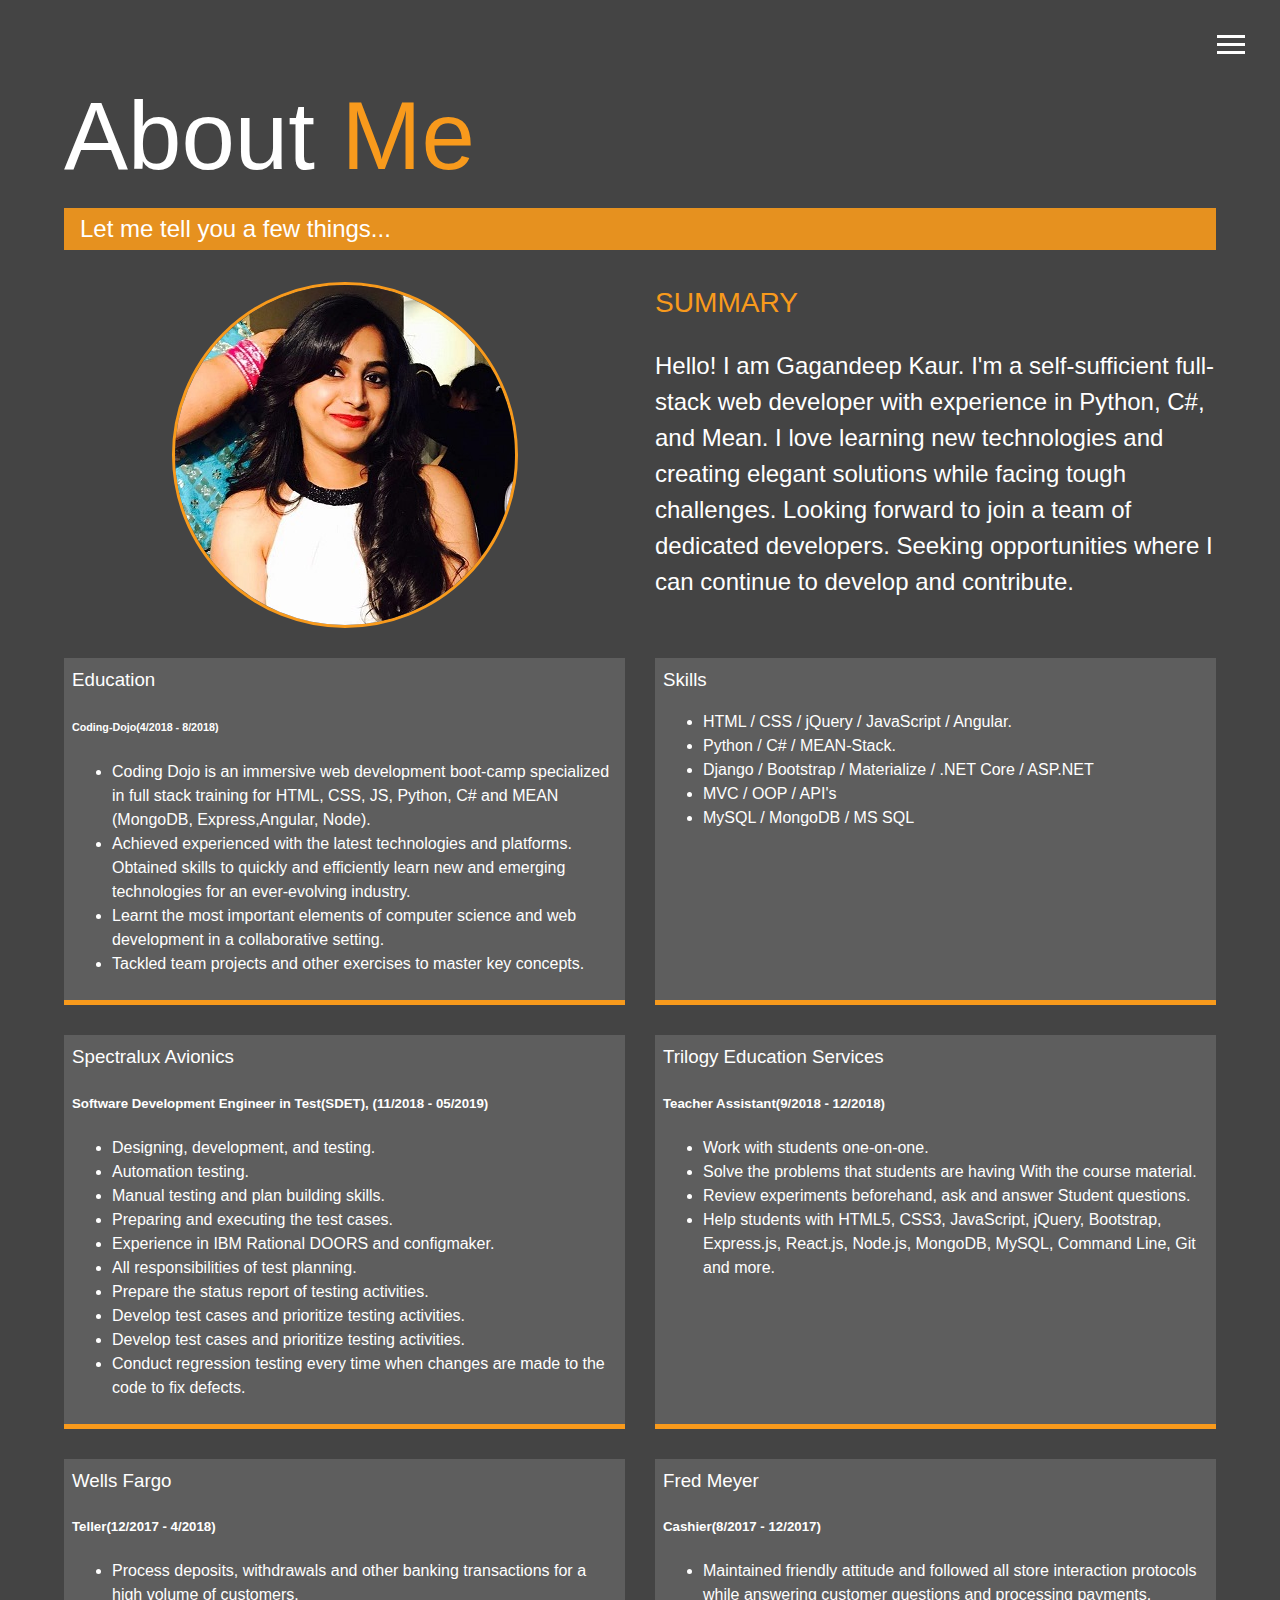
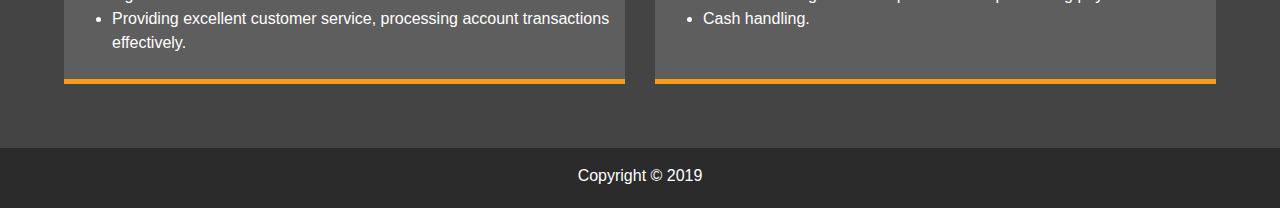
<file: docs/about.html>
<!DOCTYPE html>
<html lang="en">
  <head>
    <meta charset="UTF-8" />
    <meta name="viewport" content="width=device-width, initial-scale=1.0" />
    <meta http-equiv="X-UA-Compatible" content="ie=edge" />
    <link
      rel="stylesheet"
      href="https://use.fontawesome.com/releases/v5.5.0/css/all.css"
      integrity="sha384-B4dIYHKNBt8Bc12p+WXckhzcICo0wtJAoU8YZTY5qE0Id1GSseTk6S+L3BlXeVIU"
      crossorigin="anonymous"
    />
    <link rel="stylesheet" href="css/main.css" />
    <title>About Me</title>
  </head>

  <body>
    <!-- Menu -->
    <header>
      <!-- Menu Button -->
      <div class="menu-btn">
        <div class="btn-line"></div>
        <div class="btn-line"></div>
        <div class="btn-line"></div>
      </div>
      <!-- Menu Items -->
      <nav class="menu">
        <div class="menu-branding"><div class="portrait"></div></div>
        <ul class="menu-nav">
          <li class="nav-item">
            <a href="index.html" class="nav-link">Home</a>
          </li>
          <li class="nav-item current">
            <a href="about.html" class="nav-link">About Me</a>
          </li>
          <li class="nav-item">
            <a href="projects.html" class="nav-link">My Projects</a>
          </li>
          <li class="nav-item">
            <a href="contact.html" class="nav-link">How To Reach Me</a>
          </li>
        </ul>
      </nav>
    </header>

    <main id="about">
      <h1 class="lg-heading">About <span class="text-secondary">Me</span></h1>
      <h2 class="sm-heading">Let me tell you a few things...</h2>
      <div class="about-info">
        <img src="img/profileCopy3.jpg" alt="" class="bio-img" />

        <div class="bio">
          <h3 class="text-secondary">SUMMARY</h3>
          <p>
            Hello! I am Gagandeep Kaur. I'm a self-sufficient full-stack
            web developer with experience in Python, C#, and Mean. I
            love learning new technologies and creating elegant solutions while
            facing tough challenges. Looking forward to join a team of dedicated 
            developers. Seeking opportunities where I can continue to develop and contribute.
          </p>
        </div>

        <div class="job job-1">
            <h3>Education</h3>
            <h6>Coding-Dojo(4/2018 - 8/2018)</h6>
            <p>
              <ul>
                <li>Coding Dojo is an immersive web development boot-camp specialized in full stack training for HTML, CSS, JS, Python, C# and MEAN (MongoDB, Express,Angular, Node).</li> 
                <li>Achieved experienced with the latest technologies and platforms. Obtained skills to quickly and efficiently learn new and emerging technologies for an ever-evolving industry.</li>
                <li>Learnt the most important elements of computer science and web development in a collaborative setting.</li>
                <li>Tackled team projects and other exercises to master key concepts.</li>
              </ul>
            </p>
          </div>

          <div class="job job-2">
              <h3>Skills</h3>
              <p>
                <ul>
                  <li> HTML / CSS / jQuery / JavaScript / Angular.</li> 
                  <li> Python / C# / MEAN-Stack.</li>
                  <li>Django / Bootstrap / Materialize / .NET Core / ASP.NET</li>
                  <li>MVC / OOP / API's</li>
                  <li>MySQL  / MongoDB / MS SQL</li>
                </ul>
              </p>
          </div>
        <!-- Job 1 -->
        <div class="job job-3">
          <h3>Spectralux Avionics</h3>
          <h5>Software Development Engineer in Test(SDET), (11/2018 - 05/2019)</h5>
          <p>
            <ul>
              <li>Designing, development, and testing.</li>
              <li>Automation testing.</li>
              <li>Manual testing and plan building skills.</li>
              <li>Preparing and executing the test cases.</li>
              <li>Experience in IBM Rational DOORS and configmaker.</li>
              <li>All responsibilities of test planning.</li>
              <li>Prepare the status report of testing activities.</li>
              <li>Develop test cases and prioritize testing activities.</li>
              <li>Develop test cases and prioritize testing activities.</li>
              <li>Conduct regression testing every time when changes are made to the code to fix defects.</li>
            </ul>
          </p>
        </div>
        <div class="job job-4">
            <h3>Trilogy Education Services</h3>
            <h5>Teacher Assistant(9/2018 - 12/2018)</h5>
            <p>
              <ul>
                <li>Work with students one-on-one. </li>
                <li>Solve the problems that students are having With the course material.</li>
                <li>Review experiments beforehand, ask and answer Student questions.</li>
                <li>Help students with HTML5, CSS3, JavaScript, jQuery, Bootstrap, Express.js, React.js, Node.js, MongoDB, MySQL, Command Line, Git and more.</li>
              </ul>
            </p>
          </div>
        <!-- Job 2 -->
        <div class="job job-5">
          <h3>Wells Fargo</h3>
          <h5>Teller(12/2017 - 4/2018)</h5>
          <p>
              <ul>
                <li>Process deposits, withdrawals and other banking transactions for a high volume of customers.</li> 
                <li>Providing excellent customer service, processing account transactions effectively.</li>
              </ul> 
          </p>
        </div>
        <!-- Job 3 -->
        <div class="job job-6">
          <h3>Fred Meyer</h3>
          <h5>Cashier(8/2017 - 12/2017)</h5>
          <p>
            <ul>
              <li>Maintained friendly attitude and followed all store interaction protocols while answering customer questions and processing payments.</li>
              <li>Cash handling.</li>
            </ul>
          </p>
          
        </div>
      </div>
    </main>

    <footer id="main-footer">Copyright &copy; 2019</footer>

    <script src="js/main.js"></script>
  </body>
</html>
</file>
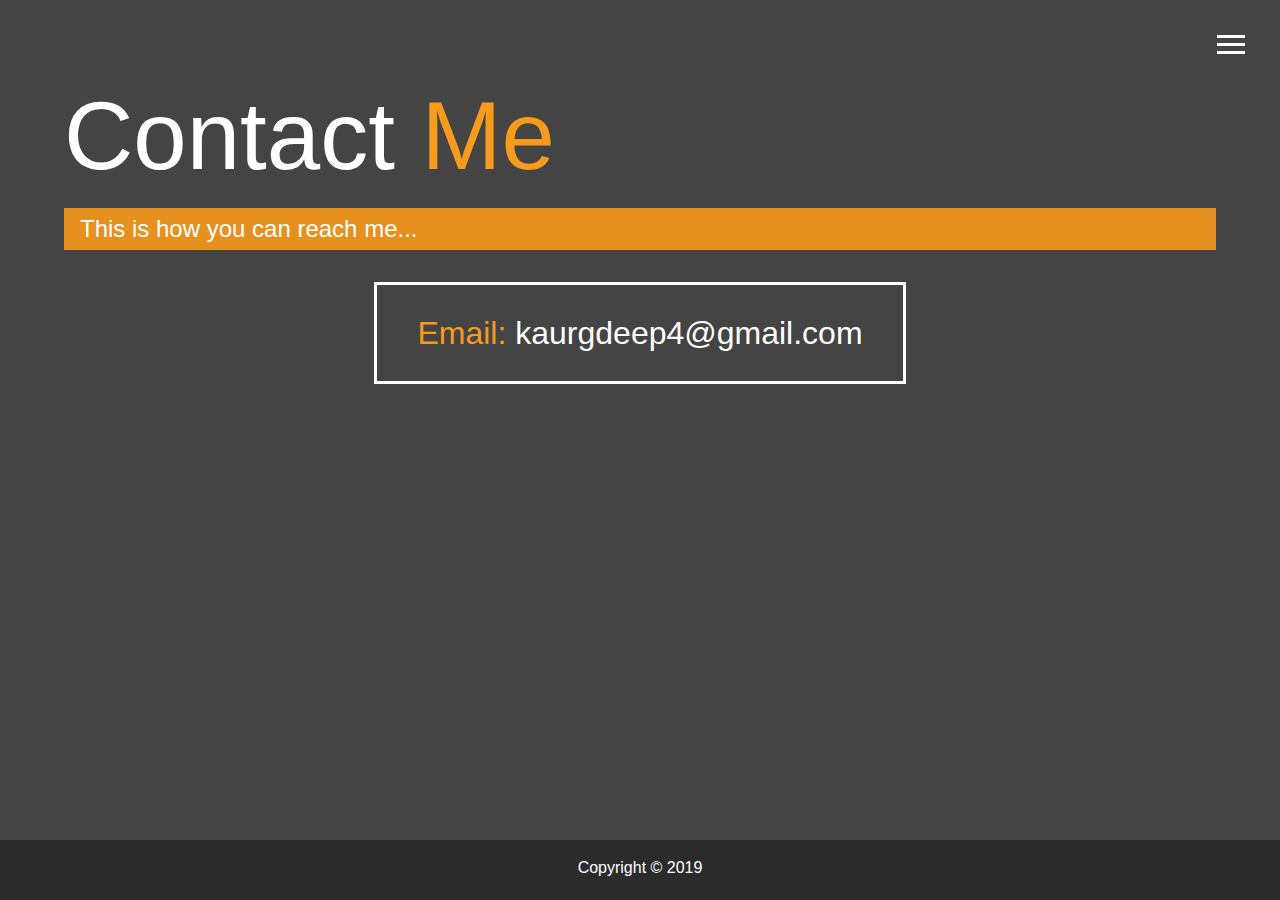
<file: docs/contact.html>
<!DOCTYPE html>
<html lang="en">

<head>
    <meta charset="UTF-8">
    <meta name="viewport" content="width=device-width, initial-scale=1.0">
    <meta http-equiv="X-UA-Compatible" content="ie=edge">
    <link rel="stylesheet" href="https://use.fontawesome.com/releases/v5.5.0/css/all.css" integrity="sha384-B4dIYHKNBt8Bc12p+WXckhzcICo0wtJAoU8YZTY5qE0Id1GSseTk6S+L3BlXeVIU"
        crossorigin="anonymous">
    <link rel="stylesheet" href="css/main.css">
    <title>Contact Me</title>
</head>

<body>
    <!-- Menu -->
    <header>
        <!-- Menu Buttons -->
        <div class="menu-btn">
            <div class="btn-line"></div>
            <div class="btn-line"></div>
            <div class="btn-line"></div>
        </div>
        <!-- Menu Items -->
        <nav class="menu">
            <div class="menu-branding">
                <div class="portrait"></div>
            </div>
            <ul class="menu-nav">
                <li class="nav-item">
                    <a href="index.html" class="nav-link">Home</a>
                </li>
                <li class="nav-item">
                    <a href="about.html" class="nav-link">About Me</a>
                </li>
                <li class="nav-item">
                    <a href="projects.html" class="nav-link">My Projects</a>
                </li>
                <li class="nav-item current">
                    <a href="contact.html" class="nav-link">How To Reach Me</a>
                </li>
            </ul>
        </nav>
    </header>

    <!-- Content -->
    <main id="contact">
        <h1 class="lg-heading">Contact <span class="text-secondary">Me</span></h1>
        <h2 class="sm-heading">This is how you can reach me...</h2>
        <div class="boxes">
            <a href="mailto:kaurgdeep4@gmail.com">
                <div>
                    <span class="text-secondary">Email: </span>
                    kaurgdeep4@gmail.com
                </div>
            </a>
        </div>
    </main>

    <footer id="main-footer">
        Copyright &copy; 2019
    </footer>

    <script src="js/main.js"></script>
</body>

</html>
</file>
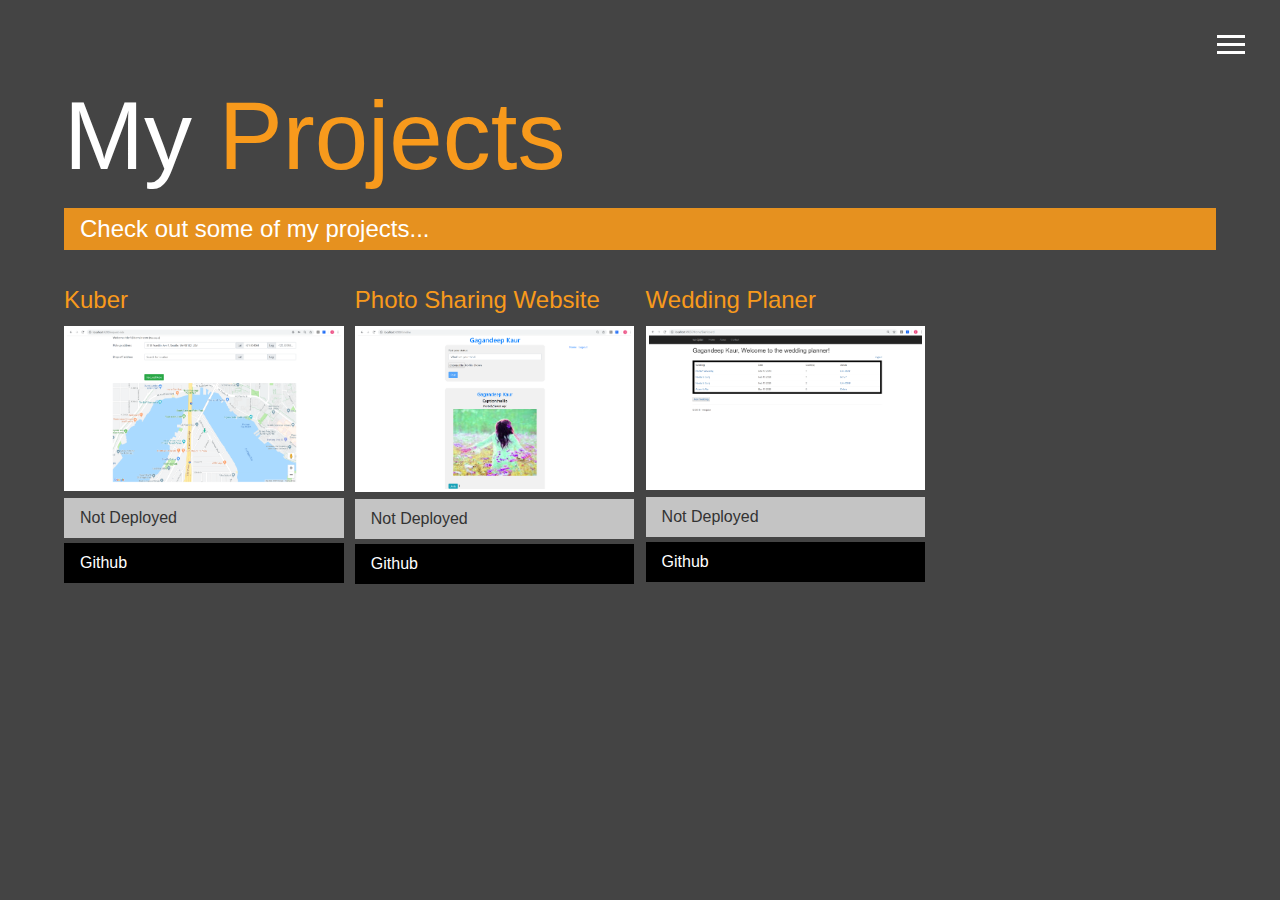
<file: docs/projects.html>
<!DOCTYPE html>
<html lang="en">

<head>
  <meta charset="UTF-8" />
  <meta name="viewport" content="width=device-width, initial-scale=1.0" />
  <meta http-equiv="X-UA-Compatible" content="ie=edge" />
  <link rel="stylesheet" href="https://use.fontawesome.com/releases/v5.5.0/css/all.css" integrity="sha384-B4dIYHKNBt8Bc12p+WXckhzcICo0wtJAoU8YZTY5qE0Id1GSseTk6S+L3BlXeVIU"
    crossorigin="anonymous" />
  <link rel="stylesheet" href="css/main.css" />
  <title>View My Work</title>
</head>

<body>
  <header>
    <div class="menu-btn">
      <div class="btn-line"></div>
      <div class="btn-line"></div>
      <div class="btn-line"></div>
    </div>

    <nav class="menu">
      <div class="menu-branding">
        <div class="portrait"></div>
      </div>
      <ul class="menu-nav">
        <li class="nav-item">
          <a href="index.html" class="nav-link">Home</a>
        </li>
        <li class="nav-item">
          <a href="about.html" class="nav-link">About Me</a>
        </li>
        <li class="nav-item current">
          <a href="projects.html" class="nav-link">My Projects</a>
        </li>
        <li class="nav-item">
          <a href="contact.html" class="nav-link">How To Reach Me</a>
        </li>
      </ul>
    </nav>
  </header>

  <main id="work">
    <h1 class="lg-heading">My <span class="text-secondary">Projects</span></h1>
    <h2 class="sm-heading">Check out some of my projects...</h2>
    <div class="projects">
        <div class="item">
            <h2 class="text-secondary">Kuber</h2>
            <a href="https://github.com/kaurgdeep/Kuber">
              <img src="img/projects/Screenshot (89).png" alt="Project 2" />
            </a>
            <a class="btn-light">
              <i class="fas fa-eye"></i> Not Deployed
            </a>
            <a href="https://github.com/kaurgdeep/Kuber" class="btn-dark">
              <i class="fab fa-github"></i> Github
            </a>
          </div>
          <!-- Project 2 -->
      <div class="item">
          <h2 class="text-secondary">Photo Sharing Website</h2>
          <a href="https://github.com/kaurgdeep/Instagramapp">
            <img src="img/projects/Screenshot (107).png" alt="Project 2" />
          </a>
          <a class="btn-light">
            <i class="fas fa-eye"></i> Not Deployed
          </a>
          <a href="https://github.com/kaurgdeep/Instagramapp" class="btn-dark">
            <i class="fab fa-github"></i> Github
          </a>
        </div>
        <!-- Project 3 -->
        <div class="item">
          <h2 class="text-secondary">Wedding Planer</h2>
          <a href="https://github.com/kaurgdeep/WeddingProject">
            <img src="img/projects/Screenshot (119).png" alt="Project 3" />
          </a>
          <a class="btn-light">
            <i class="fas fa-eye"></i> Not Deployed
          </a>
          <a href="https://github.com/kaurgdeep/WeddingProject" class="btn-dark">
            <i class="fab fa-github"></i> Github
          </a>
        </div>
      
    </div>
  </main>

  <script src="js/main.js"></script>
</body>

</html>
</file>
<file: docs/css/main.css>
.menu-btn {
  position: absolute;
  z-index: 3;
  right: 35px;
  top: 35px;
  cursor: pointer;
  transition: all 0.5s ease-out; }
  .menu-btn .btn-line {
    width: 28px;
    height: 3px;
    margin: 0 0 5px 0;
    background: #fff;
    transition: all 0.5s ease-out; }
  .menu-btn.close {
    transform: rotate(180deg); }
    .menu-btn.close .btn-line:nth-child(1) {
      transform: rotate(45deg) translate(5px, 5px); }
    .menu-btn.close .btn-line:nth-child(2) {
      opacity: 0; }
    .menu-btn.close .btn-line:nth-child(3) {
      transform: rotate(-45deg) translate(7px, -6px); }

.menu {
  position: fixed;
  top: 0;
  width: 100%;
  opacity: 0.95;
  visibility: hidden; }
  .menu.show {
    visibility: visible; }
  .menu-branding, .menu-nav {
    display: flex;
    flex-flow: column wrap;
    align-items: center;
    justify-content: center;
    float: left;
    width: 50%;
    height: 100vh;
    overflow: hidden; }
  .menu-nav {
    margin: 0;
    padding: 0;
    background: #373737;
    list-style: none;
    transform: translate3d(0, -100%, 0);
    transition: all 0.5s ease-out; }
    .menu-nav.show {
      transform: translate3d(0, 0, 0); }
  .menu-branding {
    background: #444;
    transform: translate3d(0, 100%, 0);
    transition: all 0.5s ease-out; }
    .menu-branding.show {
      transform: translate3d(0, 0, 0); }
    .menu-branding .portrait {
      width: 350px;
      height: 350px;
      background: url(../img/profileCopy3.jpg);
      border-radius: 50%;
      border: solid 3px #f89a1c; }
  .menu .nav-item {
    transform: translate3d(600px, 0, 0);
    transition: all 0.5s ease-out; }
    .menu .nav-item.show {
      transform: translate3d(0, 0, 0); }
    .menu .nav-item.current > a {
      color: #f89a1c; }
  .menu .nav-link {
    display: inline-block;
    position: relative;
    font-size: 30px;
    text-transform: uppercase;
    padding: 1rem 0;
    font-weight: 300;
    color: #fff;
    text-decoration: none;
    transition: all 0.5s ease-out; }
    .menu .nav-link:hover {
      color: #f89a1c; }

.nav-item:nth-child(1) {
  transition-delay: 0.1s; }

.nav-item:nth-child(2) {
  transition-delay: 0.2s; }

.nav-item:nth-child(3) {
  transition-delay: 0.3s; }

.nav-item:nth-child(4) {
  transition-delay: 0.4s; }

* {
  box-sizing: border-box; }

body {
  background: #444;
  color: #fff;
  height: 100%;
  margin: 0;
  font-family: "Segoe UI", Tahoma, Geneva, Verdana, sans-serif;
  line-height: 1.5; }
  body#bg-img {
    background: url(../img/background.jpg);
    background-attachment: fixed;
    background-size: cover; }
    body#bg-img:after {
      content: '';
      position: absolute;
      top: 0;
      right: 0;
      width: 100%;
      height: 100%;
      background: rgba(68, 68, 68, 0.9);
      z-index: -1; }

h1,
h2,
h3 {
  margin: 0;
  font-weight: 400; }
  h1.lg-heading,
  h2.lg-heading,
  h3.lg-heading {
    font-size: 6rem; }
  h1.sm-heading,
  h2.sm-heading,
  h3.sm-heading {
    margin-bottom: 2rem;
    padding: 0.2rem 1rem;
    background: rgba(248, 154, 28, 0.9); }

a {
  color: #fff;
  text-decoration: none; }

header {
  position: fixed;
  z-index: 2;
  width: 100%; }

.text-secondary {
  color: #f89a1c; }

main {
  padding: 4rem;
  min-height: calc(100vh - 60px); }
  main .icons {
    margin-top: 1rem; }
    main .icons a {
      padding: 0.4rem; }
      main .icons a:hover {
        color: #f89a1c;
        transition: all 0.5s ease-out; }
  main#home {
    overflow: hidden; }
    main#home h1 {
      margin-top: 20vh; }

.about-info {
  display: grid;
  grid-gap: 30px;
  grid-template-areas: 'bioimage bio'
 'job1 job2'
 'job3 job4'
 'job5 job6';
  grid-template-columns: repeat(2, 1fr); }
  .about-info .bio-img {
    grid-area: bioimage;
    margin: auto;
    border-radius: 50%;
    border: solid 3px #f89a1c; }
  .about-info .bio {
    grid-area: bio;
    font-size: 1.5rem; }
  .about-info .job-1 {
    grid-area: job1; }
  .about-info .job-2 {
    grid-area: job2; }
  .about-info .job-3 {
    grid-area: job3; }
  .about-info .job-4 {
    grid-area: job4; }
  .about-info .job-5 {
    grid-area: job5; }
  .about-info .job-6 {
    grid-area: job6; }  
  .about-info .job {
    background: #5e5e5e;
    padding: 0.5rem;
    border-bottom: solid 5px #f89a1c; }

.projects {
  display: grid;
  grid-gap: 0.7rem;
  grid-template-columns: repeat(3, 1fr); }
  .projects .item h2 {
    margin-bottom: .5rem; }
  .projects img {
    width: 100%;
    border: #fff solid 3px; }
    .projects img:hover {
      opacity: 0.5;
      border-color: #f89a1c;
      transition: all 0.5s ease-out; }

.boxes {
  display: flex;
  flex-wrap: wrap;
  justify-content: space-evenly;
  align-items: center;
  margin-top: 1rem; }
  .boxes div {
    font-size: 2rem;
    border: #fff 3px solid;
    padding: 1.5rem 2.5rem;
    margin-bottom: 3rem;
    transition: all 0.5s ease-out; }
    .boxes div:hover {
      padding: 0.5rem 1.5rem;
      background-color: #f89a1c;
      color: #000; }
      .boxes div:hover span {
        color: #000; }

.btn, .btn-light, .btn-dark {
  display: block;
  padding: 0.5rem 1rem;
  border: 0;
  margin-bottom: 0.3rem; }
  .btn:hover, .btn-light:hover, .btn-dark:hover {
    background: #f89a1c;
    color: #000; }

.btn-light {
  background: #c4c4c4;
  color: #333; }

.btn-dark {
  background: black;
  color: #fff; }

#main-footer {
  text-align: center;
  padding: 1rem;
  background: #2b2b2b;
  color: #fff;
  height: 60px; }

@media screen and (min-width: 1171px) {
  .projects {
    grid-template-columns: repeat(4, 1fr); } }

@media screen and (max-width: 768px) {
  main {
    align-items: center;
    text-align: center; }
    main .lg-heading {
      line-height: 1;
      margin-bottom: 1rem; }
  ul.menu-nav,
  div.menu-branding {
    float: none;
    width: 100%;
    min-height: 0; }
    ul.menu-nav.show,
    div.menu-branding.show {
      transform: translate3d(0, 0, 0); }
  .menu-nav {
    height: 75vh;
    transform: translate3d(-100%, 0, 0);
    font-size: 24px; }
  .menu-branding {
    height: 25vh;
    transform: translate3d(100%, 0, 0); }
  .menu-branding .portrait {
    background: url("../img/profileCopy3.jpg");
    width: 150px;
    height: 150px;
    background-repeat: no-repeat; }
  .about-info {
    grid-template-areas: 'bioimage'
    'bio'
    'job1'
    'job2'
    'job3'
    'job4'
    'job5'
    'job6';
    grid-template-columns: 1fr; }
  .job,
  .bio {
    text-align: left; }
  .boxes div {
    font-size: 1rem; } }

@media screen and (max-width: 500px) {
  main {
    padding: 2rem; }
    main#home h1 {
      margin-top: 10vh; }
    main .lg-heading {
      margin-top: 1rem;
      font-size: 4.5rem; }
    main#about {
      padding: 1rem; }
  .projects {
    grid-template-columns: 1fr; } }
</file>
